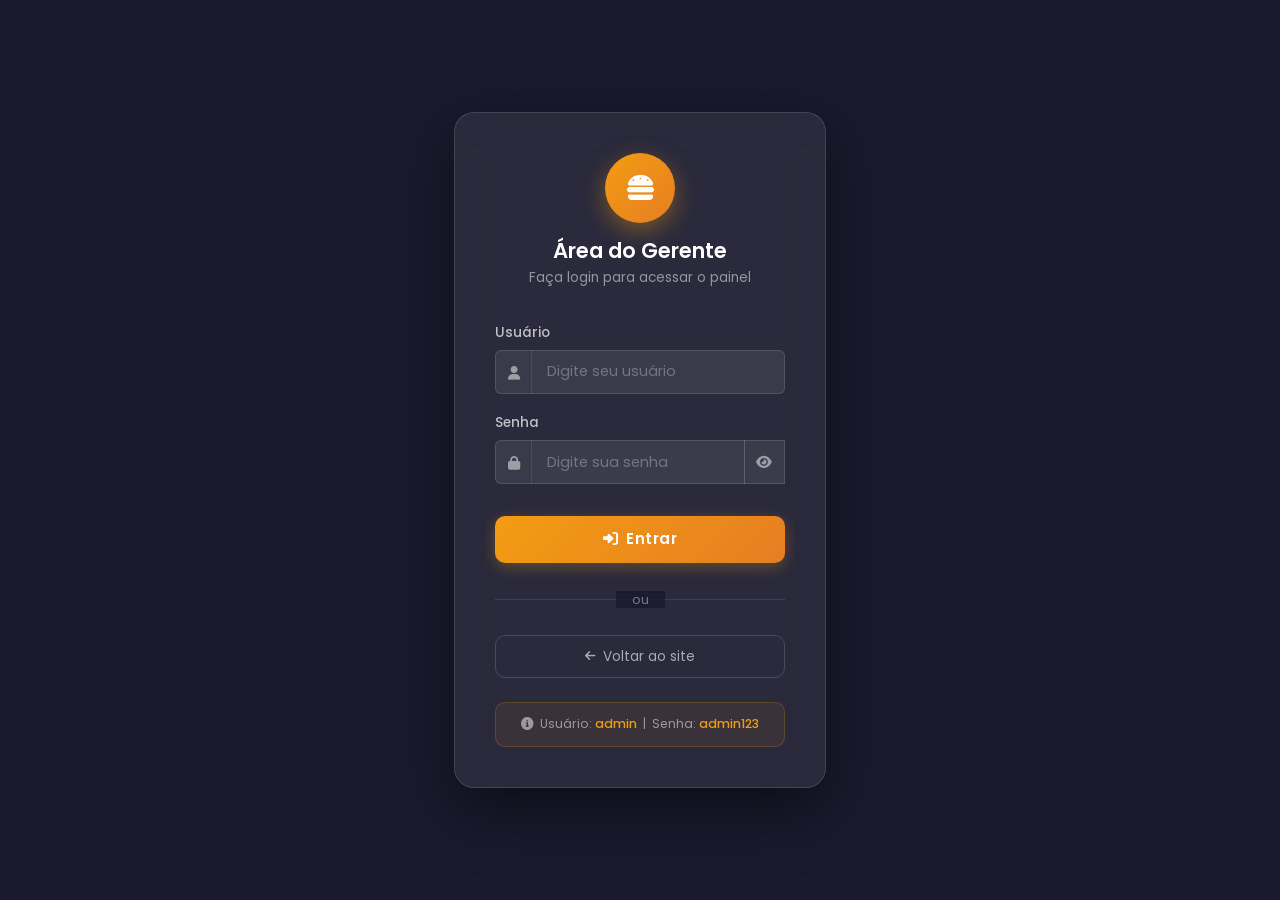
<file: src/main/webapp/login.html>
<!DOCTYPE html>
<html lang="pt-BR">
<head>
    <meta charset="UTF-8">
    <meta name="viewport" content="width=device-width, initial-scale=1.0">
    <title>Login - Área do Gerente</title>
    <link href="https://cdn.jsdelivr.net/npm/bootstrap@5.3.0/dist/css/bootstrap.min.css" rel="stylesheet">
    <link rel="stylesheet" href="https://cdnjs.cloudflare.com/ajax/libs/font-awesome/6.5.0/css/all.min.css">
    <link href="https://fonts.googleapis.com/css2?family=Poppins:wght@300;400;500;600&display=swap" rel="stylesheet">
    <style>
        :root {
            --cor-destaque: #f39c12;
            --cor-dark: #1a1a2e;
            --cor-card: rgba(255,255,255,0.06);
        }

        * { box-sizing: border-box; margin: 0; padding: 0; }

        body {
            font-family: 'Poppins', sans-serif;
            min-height: 100vh;
            display: flex;
            align-items: center;
            justify-content: center;
            background: var(--cor-dark);
            position: relative;
            overflow: hidden;
        }

        body::before {
            content: '';
            position: absolute;
            inset: 0;
            background: url('https://images.unsplash.com/photo-1481833761820-0509d3217039?w=1920&q=80') center/cover no-repeat;
            opacity: 0.15;
        }

        .login-wrapper {
            position: relative;
            z-index: 1;
            width: 100%;
            max-width: 420px;
            padding: 1.5rem;
        }

        .login-card {
            background: rgba(255,255,255,0.07);
            backdrop-filter: blur(20px);
            -webkit-backdrop-filter: blur(20px);
            border: 1px solid rgba(255,255,255,0.12);
            border-radius: 20px;
            padding: 2.5rem;
            box-shadow: 0 20px 60px rgba(0,0,0,0.5);
        }

        .login-brand {
            text-align: center;
            margin-bottom: 2rem;
        }

        .login-brand .brand-icon {
            width: 70px;
            height: 70px;
            background: linear-gradient(135deg, var(--cor-destaque), #e67e22);
            border-radius: 50%;
            display: flex;
            align-items: center;
            justify-content: center;
            margin: 0 auto 1rem;
            font-size: 1.8rem;
            color: #fff;
            box-shadow: 0 8px 25px rgba(243,156,18,0.4);
        }

        .login-brand h4 {
            color: #fff;
            font-weight: 600;
            font-size: 1.3rem;
            margin-bottom: 0.25rem;
        }

        .login-brand p {
            color: rgba(255,255,255,0.5);
            font-size: 0.85rem;
        }

        .form-label {
            color: rgba(255,255,255,0.7);
            font-size: 0.85rem;
            font-weight: 500;
            margin-bottom: 0.4rem;
        }

        .input-group-text {
            background: rgba(255,255,255,0.08);
            border: 1px solid rgba(255,255,255,0.12);
            border-right: none;
            color: rgba(255,255,255,0.5);
        }

        .form-control {
            background: rgba(255,255,255,0.08);
            border: 1px solid rgba(255,255,255,0.12);
            border-left: none;
            color: #fff;
            padding: 0.65rem 1rem;
            font-family: 'Poppins', sans-serif;
            font-size: 0.9rem;
        }

        .form-control:focus {
            background: rgba(255,255,255,0.12);
            border-color: var(--cor-destaque);
            box-shadow: 0 0 0 3px rgba(243,156,18,0.15);
            color: #fff;
        }

        .form-control::placeholder { color: rgba(255,255,255,0.3); }

        .toggle-senha {
            background: rgba(255,255,255,0.08);
            border: 1px solid rgba(255,255,255,0.12);
            border-left: none;
            color: rgba(255,255,255,0.5);
            cursor: pointer;
            transition: all 0.2s;
            padding: 0 0.75rem;
        }

        .toggle-senha:hover { color: var(--cor-destaque); }

        .btn-login {
            width: 100%;
            padding: 0.75rem;
            background: linear-gradient(135deg, var(--cor-destaque), #e67e22);
            border: none;
            border-radius: 10px;
            color: #fff;
            font-weight: 600;
            font-size: 0.95rem;
            font-family: 'Poppins', sans-serif;
            letter-spacing: 0.5px;
            cursor: pointer;
            transition: all 0.3s;
            box-shadow: 0 4px 15px rgba(243,156,18,0.3);
            margin-top: 0.5rem;
        }

        .btn-login:hover {
            transform: translateY(-2px);
            box-shadow: 0 8px 25px rgba(243,156,18,0.45);
        }

        .btn-login:active { transform: translateY(0); }

        .alert-erro {
            background: rgba(231,76,60,0.15);
            border: 1px solid rgba(231,76,60,0.3);
            color: #e74c3c;
            border-radius: 10px;
            padding: 0.75rem 1rem;
            font-size: 0.85rem;
            margin-bottom: 1rem;
            display: flex;
            align-items: center;
            gap: 0.5rem;
        }

        .divider {
            text-align: center;
            position: relative;
            margin: 1.5rem 0;
        }

        .divider::before {
            content: '';
            position: absolute;
            top: 50%;
            left: 0;
            right: 0;
            height: 1px;
            background: rgba(255,255,255,0.1);
        }

        .divider span {
            background: rgba(26, 26, 46, 0.8);
            color: rgba(255,255,255,0.4);
            font-size: 0.8rem;
            padding: 0 1rem;
            position: relative;
        }

        .btn-voltar {
            display: flex;
            align-items: center;
            justify-content: center;
            gap: 0.5rem;
            width: 100%;
            padding: 0.65rem;
            background: transparent;
            border: 1px solid rgba(255,255,255,0.15);
            border-radius: 10px;
            color: rgba(255,255,255,0.6);
            font-size: 0.85rem;
            font-family: 'Poppins', sans-serif;
            cursor: pointer;
            text-decoration: none;
            transition: all 0.3s;
        }

        .btn-voltar:hover {
            border-color: rgba(255,255,255,0.3);
            color: #fff;
            background: rgba(255,255,255,0.05);
        }

        .credencial-hint {
            text-align: center;
            margin-top: 1.5rem;
            padding: 0.75rem;
            background: rgba(243,156,18,0.08);
            border: 1px solid rgba(243,156,18,0.2);
            border-radius: 10px;
            color: rgba(255,255,255,0.5);
            font-size: 0.78rem;
        }

        .credencial-hint span { color: var(--cor-destaque); font-weight: 500; }
    </style>
</head>
<body>

    <div class="login-wrapper">
        <div class="login-card">

            <!-- Brand -->
            <div class="login-brand">
                <div class="brand-icon">
                    <i class="fa-solid fa-burger"></i>
                </div>
                <h4>Área do Gerente</h4>
                <p>Faça login para acessar o painel</p>
            </div>

            <!-- Alerta de erro (aparece quando erro=1 na URL) -->
            <div class="alert-erro" id="alertErro" style="display:none">
                <i class="fa-solid fa-circle-exclamation"></i>
                <span>Usuário ou senha incorretos. Tente novamente.</span>
            </div>

            <!-- Formulário -->
            <form method="post" action="com/mycompany/restaurantehamburgueria/controller/LoginController">
                <div class="mb-3">
                    <label class="form-label">Usuário</label>
                    <div class="input-group">
                        <span class="input-group-text">
                            <i class="fa-solid fa-user fa-sm"></i>
                        </span>
                        <input type="text" class="form-control" name="usuario"
                               placeholder="Digite seu usuário" required autocomplete="username">
                    </div>
                </div>
                <div class="mb-4">
                    <label class="form-label">Senha</label>
                    <div class="input-group">
                        <span class="input-group-text">
                            <i class="fa-solid fa-lock fa-sm"></i>
                        </span>
                        <input type="password" class="form-control" name="senha" id="senhaInput"
                               placeholder="Digite sua senha" required autocomplete="current-password">
                        <button type="button" class="toggle-senha" onclick="toggleSenha()">
                            <i class="fa-solid fa-eye fa-sm" id="eyeIcon"></i>
                        </button>
                    </div>
                </div>
                <button type="submit" class="btn-login">
                    <i class="fa-solid fa-right-to-bracket me-2"></i>Entrar
                </button>
            </form>

            <div class="divider"><span>ou</span></div>

            <a href="index.jsp" class="btn-voltar">
                <i class="fa-solid fa-arrow-left fa-sm"></i>
                Voltar ao site
            </a>

            <!-- Dica de credenciais para desenvolvimento -->
            <div class="credencial-hint">
                <i class="fa-solid fa-circle-info me-1"></i>
                Usuário: <span>admin</span> &nbsp;|&nbsp; Senha: <span>admin123</span>
            </div>
        </div>
    </div>

    <script>
        // Mostrar alerta de erro se URL tiver erro=1
        const params = new URLSearchParams(window.location.search);
        if (params.get('erro') === '1') {
            document.getElementById('alertErro').style.display = 'flex';
        }

        // Toggle visibilidade da senha
        function toggleSenha() {
            const input = document.getElementById('senhaInput');
            const icon = document.getElementById('eyeIcon');
            if (input.type === 'password') {
                input.type = 'text';
                icon.className = 'fa-solid fa-eye-slash fa-sm';
            } else {
                input.type = 'password';
                icon.className = 'fa-solid fa-eye fa-sm';
            }
        }
    </script>

    <script src="https://cdn.jsdelivr.net/npm/bootstrap@5.3.0/dist/js/bootstrap.bundle.min.js"></script>
</body>
</html>
</file>
